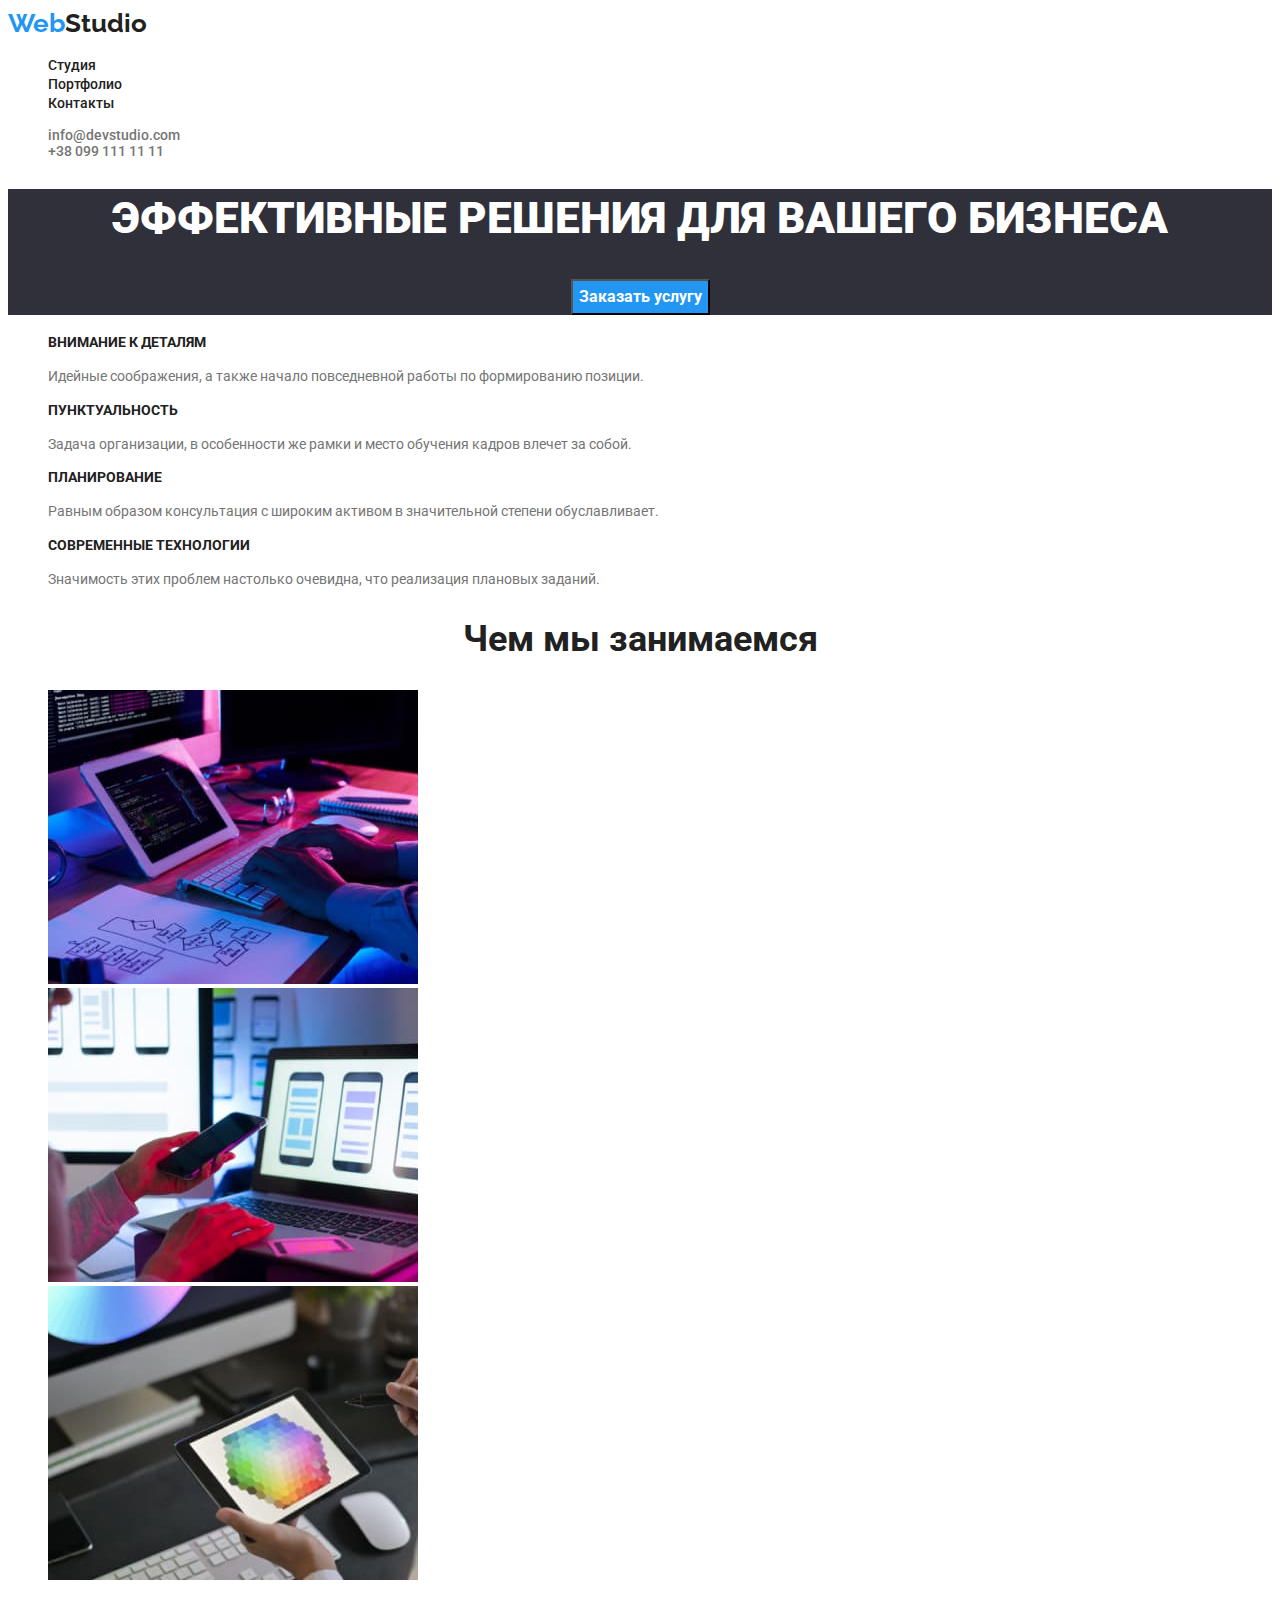
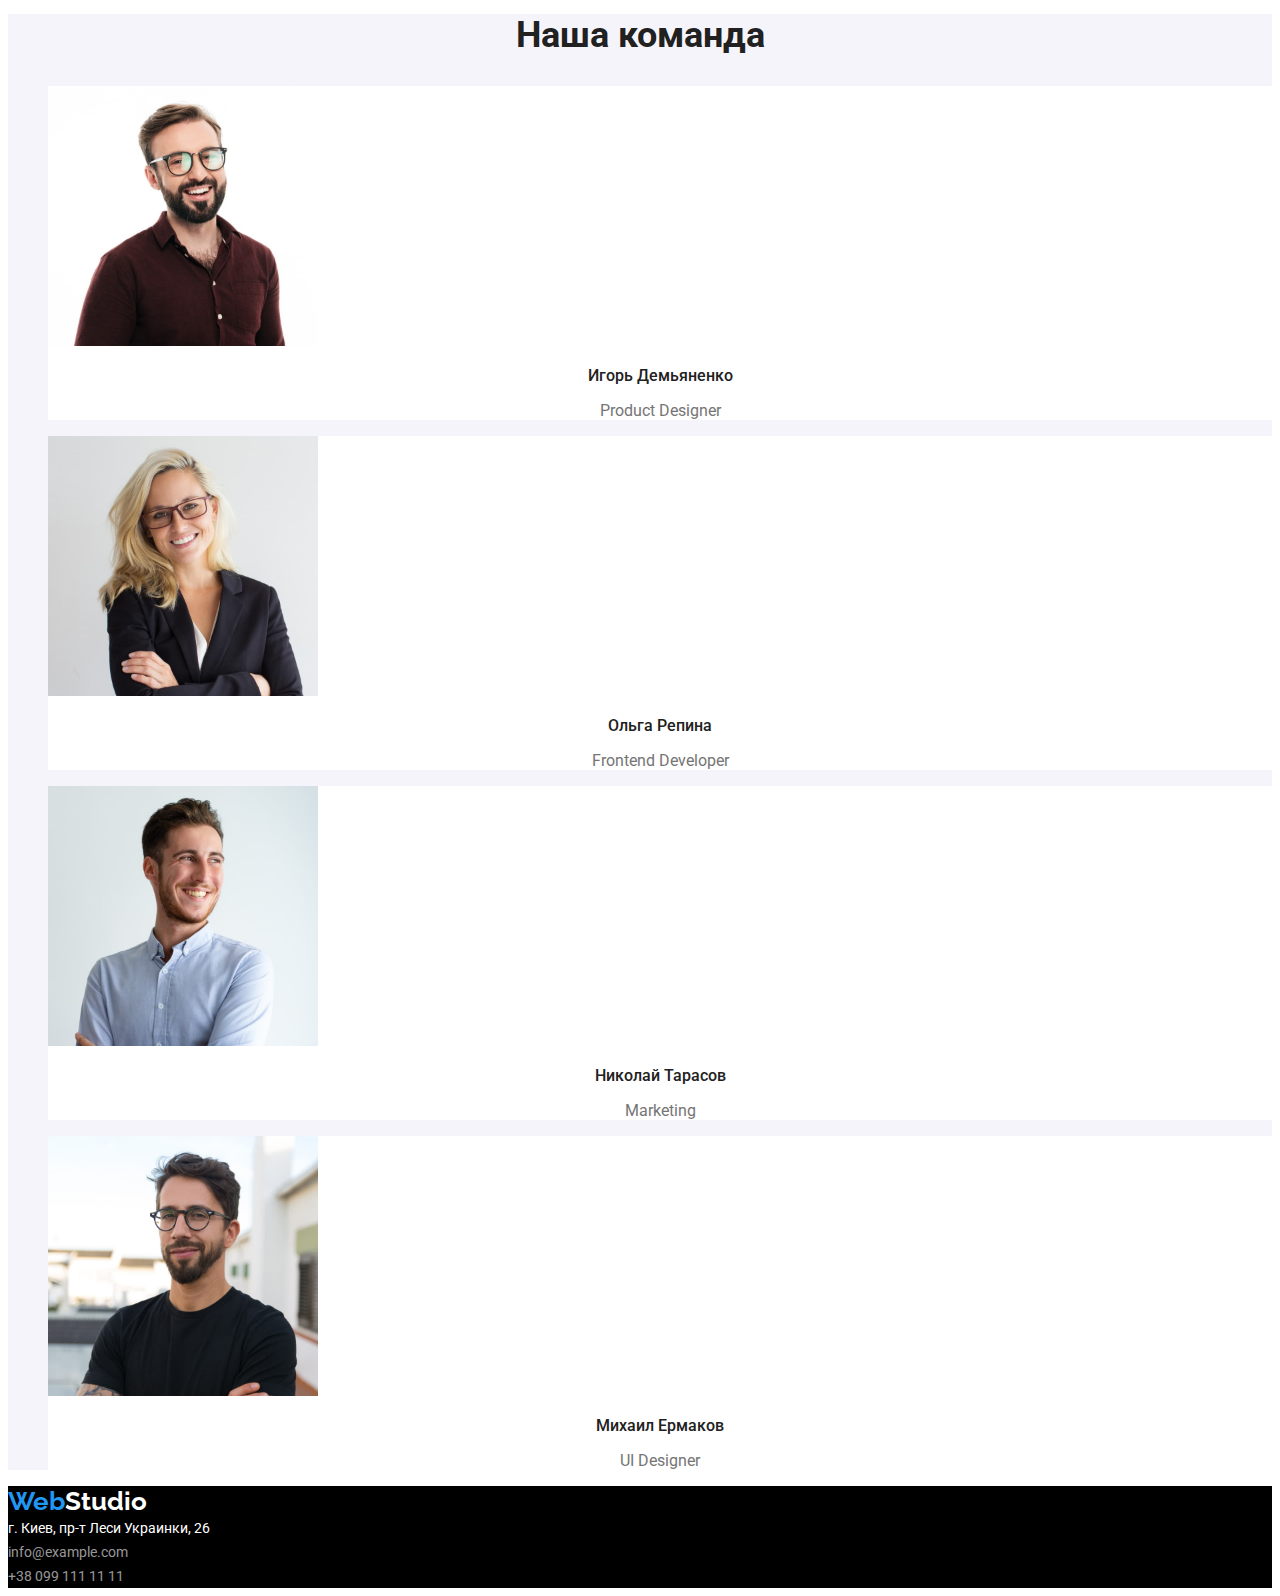
<file: index.html>
<!DOCTYPE html>
<html lang="ru">

<head>
    <meta charset="UTF-8">
    <meta http-equiv="X-UA-Compatible" content="IE=edge">
    <meta name="viewport" content="width=, initial-scale=1.0">
    <title lang="en">WebStudio</title>
    <link rel="preconnect" href="https://fonts.googleapis.com">
    <link rel="preconnect" href="https://fonts.gstatic.com" crossorigin>
    <link href="https://fonts.googleapis.com/css2?family=Raleway:wght@700&family=Roboto:wght@400;500;700;900&display=swap"
        rel="stylesheet">
    <link rel="stylesheet" href="css/style.css">
    
</head>

<body>
    <header>

        <nav class="nav-links" >
        <a href="/" class="nav-logo" lang="en">
            <span class="logo-color">Web</span>Studio
        </a>
            <ul class="site-nav">
                <li class="nav-link"> <a class="link" href="./index.html">Студия</a></li>
                <li> <a class="link" href="./portfolio.html">Портфолио</a> </li>
                <li> <a class="link" href="">Контакты</a></li>
            </ul>
        </nav>
        <ul class="auth-nav">
            <li><a class="link" lang="en" href="mailto:info@devstudio.com">info@devstudio.com</a> </li>
            <li>
                <a class="link" href="tel:+380991111111">+38 099 111 11 11</a>
            </li>
        </ul>

    </header>

    <main>

            <section class="section-hero">
                <h1 class="section-title">ЭФФЕКТИВНЫЕ РЕШЕНИЯ ДЛЯ ВАШЕГО БИЗНЕСА </h1>
                <button type="button" class="button">Заказать услугу</button>
            </section>
        

        <section class="benefits">
            <h2 class="benefits-title">Наши преимущества</h2>
            <ul class="benefits-text">
                <li >
                    <h3>ВНИМАНИЕ К ДЕТАЛЯМ</h3>
                    <p>Идейные соображения, а также начало повседневной работы по формированию позиции.</p>
                </li>
                <li>
                    <h3>ПУНКТУАЛЬНОСТЬ</h3>
                    <p>Задача организации, в особенности же рамки и место обучения кадров влечет за собой.</p>
                </li>
                <li>
                    <h3>ПЛАНИРОВАНИЕ</h3>
                    <p>Равным образом консультация с широким активом в значительной степени обуславливает.</p>
                </li>
                <li>
                    <h3>СОВРЕМЕННЫЕ ТЕХНОЛОГИИ</h3>
                    <p>Значимость этих проблем настолько очевидна, что реализация плановых заданий.</p>
                </li>
            </ul>

        </section>

        <section class="work">
            <h2 class="work-title">Чем мы занимаемся</h2>
            <ul>
                <li><img src="image/our_work/img1sq.jpg" alt="фото 1" width="370"></li>
                <li><img src="image/our_work/img2sq.jpg" alt="фото 2" width="370"></li>
                <li><img src="image/our_work/img3sq.jpg" alt="фото 3" width="370"></li>
            </ul>
        </section>

        <section class="group">
            <h2 class="our-team">Наша команда</h2>
            <ul class="team">
                <li> <img src="image/img1(1)sq.jpg" alt="Игорь Демьяненко" width="270">
                    <h3>Игорь Демьяненко</h3>
                    <p lang="en">Product Designer</p>
                </li>

                <li> <img src="image/img2(1)sq.jpg" alt="Ольга Репина" width="270">
                    <h3>Ольга Репина</h3>
                    <p lang="en">Frontend Developer</p>
                </li>

                <li> <img src="image/img3(1)sq.jpg" alt="Николай Тарасов" width="270">
                    <h3>Николай Тарасов</h3>
                    <p lang="en">Marketing</p>
                </li>

                <li><img src="image/img4(1)sq.jpg" alt="Михаил Ермаков" width="270">
                    <h3>Михаил Ермаков</h3>
                    <p lang="en">UI Designer</p>
                </li>
            </ul>
        </section>

    </main>

    <footer class="footer">
        <a href="/" class="logo" lang="en">
        <span class="logo-color">Web</span>Studio
        </a>
    <address class="address">
        г. Киев, пр-т Леси Украинки, 26 <br>
        <a href="mailto:info@example.com">info@example.com</a> <br>
        <a href="tel:+380991111111">+38 099 111 11 11</a>
    </address>
    </footer>

</body>
</html>
</file>
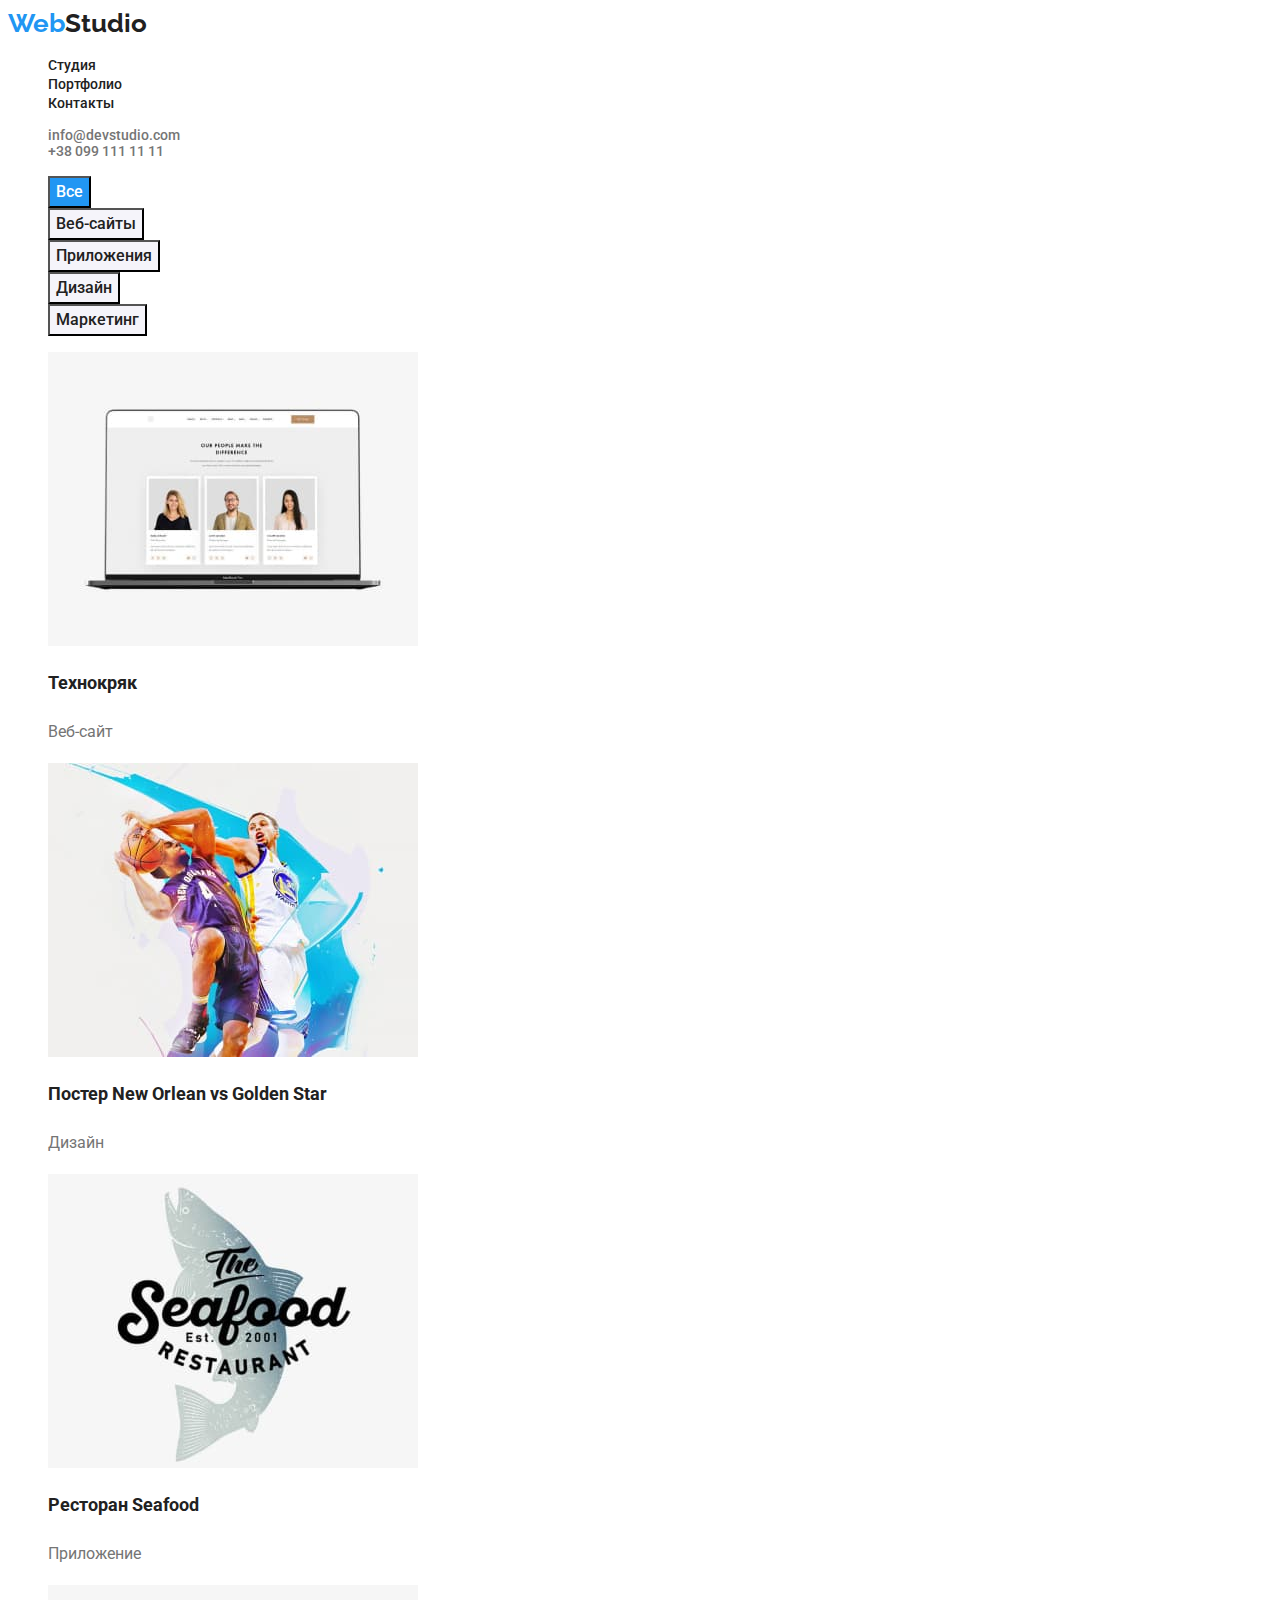
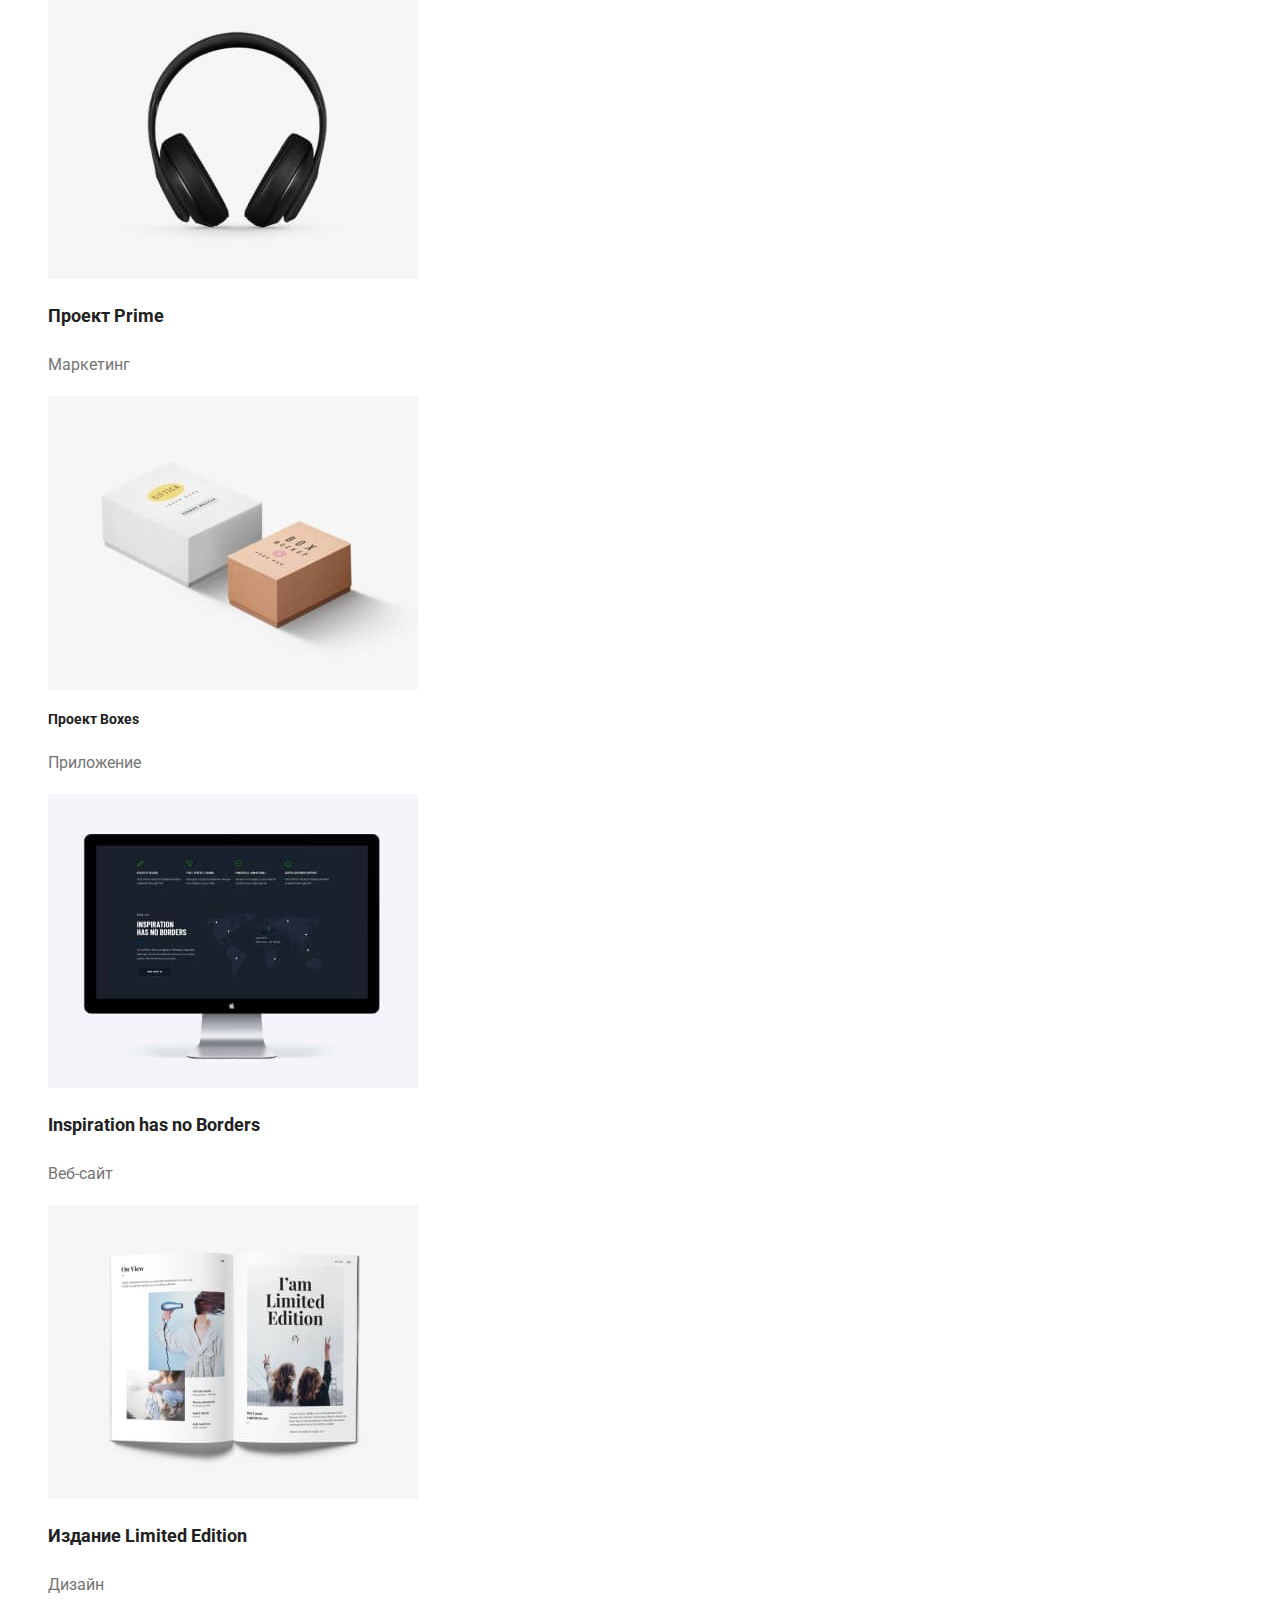
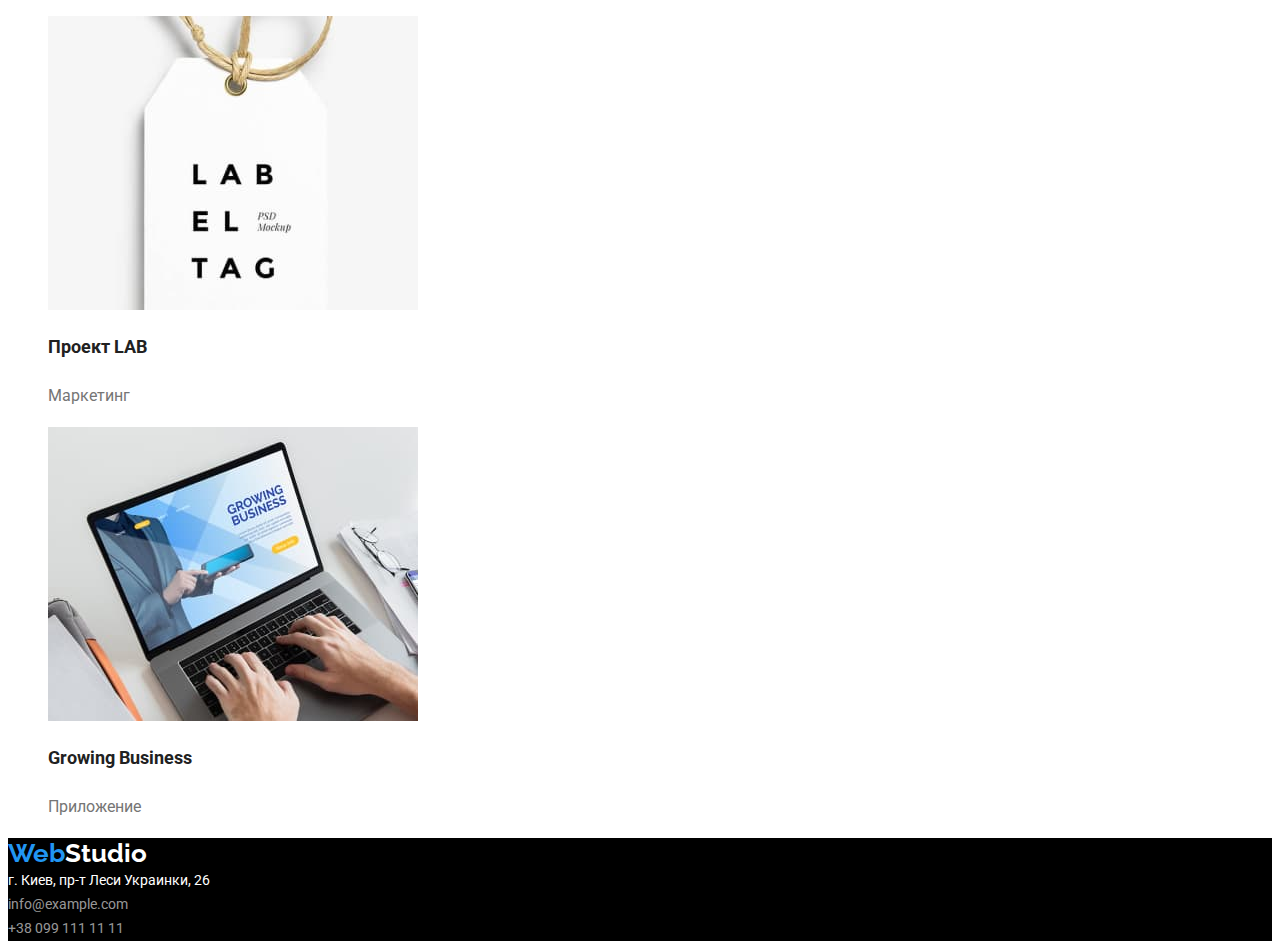
<file: portfolio.html>
<!DOCTYPE html>
<html lang="ru">
<head>
    <meta charset="UTF-8">
    <meta http-equiv="X-UA-Compatible" content="IE=edge">
    <meta name="viewport" content="width=device-width, initial-scale=1.0">
    <title>portfolio</title>
    <link rel="preconnect" href="https://fonts.googleapis.com">
    <link rel="preconnect" href="https://fonts.gstatic.com" crossorigin>
    <link href="https://fonts.googleapis.com/css2?family=Raleway:wght@700&family=Roboto:wght@400;500;700;900&display=swap"
        rel="stylesheet">
    <link rel="stylesheet" href="css/style.css">
</head>
<body>
<header>

    <nav class="nav-links">
        <a href="/" class="nav-logo" lang="en">
            <span class="logo-color">Web</span>Studio
        </a>
        <ul class="site-nav">
            <li> <a class="link" href="./index.html">Студия</a></li>
            <li class="nav-link"> <a class="link" href="./portfolio.html">Портфолио</a> </li>
            <li> <a class="link" href="">Контакты</a></li>
        </ul>
    </nav>
    <ul class="auth-nav">
        <li><a class="link" lang="en" href="mailto:info@devstudio.com">info@devstudio.com</a> </li>
        <li>
            <a class="link" href="tel:+380991111111">+38 099 111 11 11</a>
        </li>
    </ul>

</header>

<main>
    <section class="our-work">
    <h1 class="benefits-title">Обзор работ</h1>
    <ul>
        <li class="button-style"> <button type="button"class="button">Все</button></li>
        <li><button type="button"class="button">Веб-сайты</button></li>
        <li> <button type="button"class="button">Приложения</button></li>
        <li><button type="button"class="button">Дизайн</button></li>
        <li><button type="button"class="button">Маркетинг</button></li>
    </ul>

    <ul class="benefits-text">
        <li> <a href="/"> 
        <img src="image/portfolio/img1sq.jpg" alt="Технокряк" width="370">
        <h2>Технокряк</h2>
        <p>Веб-сайт</p>
        </a>   
        </li>
    
        <li> <a href="/">
        <img src="image/portfolio/img2sq.jpg" alt="Постер" width="370">
        <h2>Постер New Orlean vs Golden Star</h2>
        <p>Дизайн</p>
        </a>
        </li>
    
        <li> <a href="/">
        <img src="image/portfolio/img3sq.jpg" alt="Шаблон проекта Ресторана" width="370">
        <h2>Ресторан Seafood</h2>
        <p>Приложение</p>
        </a>
        </li>
    
        <li> <a href="/">
        <img src="image/portfolio/img4sq.jpg" alt="Шаблон проекта" width="370">
        <h2>Проект Prime</h2>
        <p>Маркетинг</p>
        </a>  
        </li>

        <li> <a href="/">
            <img src="image/portfolio/img5sq.jpg" alt="Шаблон проекта" width="370">
            <h3>Проект Boxes</h2>
            <p>Приложение</p>
        </a>
        </li>
        
        <li> <a href="/">
        <img src="image/portfolio/img6sq.jpg" alt="Проект веб-сайта" width="370">
        <h2>Inspiration has no Borders</h2>
        <p>Веб-сайт</p>
        </a>
        </li>
        
        <li> <a href="/">
        <img src="image/portfolio/img7sq.jpg" alt="Проект издания" width="370">
        <h2>Издание Limited Edition</h2>
        <p>Дизайн</p>
        </a>
        </li>
        
        <li> <a href="/">
        <img src="image/portfolio/img8sq.jpg" alt="Маркетинговый проект" width="370">
        <h2>Проект LAB</h2>
        <p>Маркетинг</p>
        </a> 
        </li>

        <li> <a href="/">
        <img src="image/portfolio/img9sq.jpg" alt="Шаблон приложения" width="370">
        <h2>Growing Business</h2>
        <p>Приложение</p>
        </a>
        </li>
    </ul>
    </section>
 



</main>

<footer class="footer">
    <a href="/" class="logo" lang="en">
        <span class="logo-color">Web</span>Studio
    </a>
    <address class="address">
        г. Киев, пр-т Леси Украинки, 26 <br>
        <a href="mailto:info@example.com">info@example.com</a> <br>
        <a href="tel:+380991111111">+38 099 111 11 11</a>
    </address>
</body>
</html>
</file>
<file: css/style.css>
:root {
  --primary-text-color: #212121;
  --accent-color: #2196f3;
  --secondary-color: #757575;
  --white-color: #ffffff;
  --bg-group: #f5f4fa;
  --bg-footer: black;
  --bg-hero: #2f303a;
}

body {
  color: var(--primary-text-color);
  font-family: Roboto, sans-serif;
  letter-spacing: 0, 03em;
}

ul {
  list-style: none;
}
a {
  text-decoration: none;
}

button {
  font-family: inherit;
}
/*header*/

.nav-logo {
  color: var(--primary-text-color);
  font-family: Raleway, sans-serif;
  font-weight: 700;
  font-size: 26px;
  line-height: 1.19;
}

.logo-color {
  color: var(--accent-color);
}
.site-nav .link,
.auth-nav {
  color: var(--primary-text-color);
  font-weight: 500;
  font-size: 14px;
  line-height: 1.14;
  letter-spacing: 0, 02em;
}

.site-nav .link:hover,
.site-nav .link:focus {
  color: var(--accent-color);
}
.site-nav .nav-link a:active,
.site-nav .nav-link a:visited {
  color: var(--accent-color);
}
.auth-nav .link {
  color: var(--secondary-color);
}
.auth-nav .link:hover,
.auth-nav .link:focus {
  color: var(--accent-color);
}
/*section hero*/

.section-hero {
  background-color: var(--bg-hero);
  text-align: center;
}
.section-title {
  color: var(--white-color);
  font-weight: 900;
  font-size: 44px;
  line-height: 1.36;
  letter-spacing: 0, 06em;
}
.section-hero button {
  color: var(--white-color);
  background: var(--accent-color);
  font-weight: 700;
  font-size: 16px;
  line-height: 1.88;
  letter-spacing: 0, 06em;
  cursor: pointer;
}
.section-hero button:hover,
.section-hero button:focus {
  color: var(--white-color);
  background: #188ce8;
  display: inline-block;
}

/*section benefits*/
.benefits-title {
  display: none;
}
.benefits-text h3 {
  color: var(--primary-text-color);
  font-weight: 700;
  font-size: 14px;
  line-height: 1.71;
}
.benefits-text p {
  color: var(--secondary-color);
  font-weight: 400;
  font-size: 14px;
  line-height: 1.14;
}

/*work*/
.work-title,
.our-team {
  color: var(--primary-text-color);
  font-weight: 700;
  font-size: 36px;
  line-height: 1.17;
  text-align: center;
}

/*our team*/
.group {
  background-color: var(--bg-group);
}
.team li {
  background-color: var(--white-color);
}
.team h3 {
  color: var(--primary-text-color);
  font-weight: 500;
  font-size: 16px;
  line-height: 1.19;
  text-align: center;
}
.team p {
  color: var(--secondary-color);
  font-weight: 400;
  font-size: 16px;
  line-height: 1.19;
  text-align: center;
}

/*our work*/

.our-work .button {
  color: var(--primary-text-color);
  background: var(--bg-group);
  cursor: pointer;
  font-weight: 500;
  font-size: 16px;
  line-height: 1.63;
  text-align: center;
}
.our-work .button:hover,
.our-work .button:focus {
  color: var(--white-color);
  background: #2196f3;
  display: inline-block;
  text-align: center;
}
.our-work button:active,
.our-work button:visited {
  color: var(--accent-color);
}
.our-work .button-style button {
  color: var(--white-color);
  background-color: var(--accent-color);
}
.our-work .benefits-text h2 {
  color: var(--primary-text-color);
  font-weight: 700;
  font-size: 18px;
  line-height: 2;
  text-align: left;
  letter-spacing: 0, 06em;
}

.our-work .benefits-text p {
  color: var(--secondary-color);
  font-weight: 400;
  font-size: 16px;
  line-height: 1.88;
  text-align: left;
}
/*footer*/
footer {
  background-color: var(--bg-footer);
}
.logo {
  color: var(--white-color);
  font-family: Raleway, sans-serif;
  font-weight: 700;
  font-size: 26px;
  line-height: 1.17;
}

.logo-color {
  color: var(--accent-color);
}
.address {
  color: var(--white-color);
  font-style: normal;
  font-weight: 400;
  font-size: 14px;
  line-height: 1.71;
}
.address a {
  color: rgba(255, 255, 255, 0.6);
}
.address a:hover,
.address a:focus {
  color: var(--accent-color);
}
</file>
